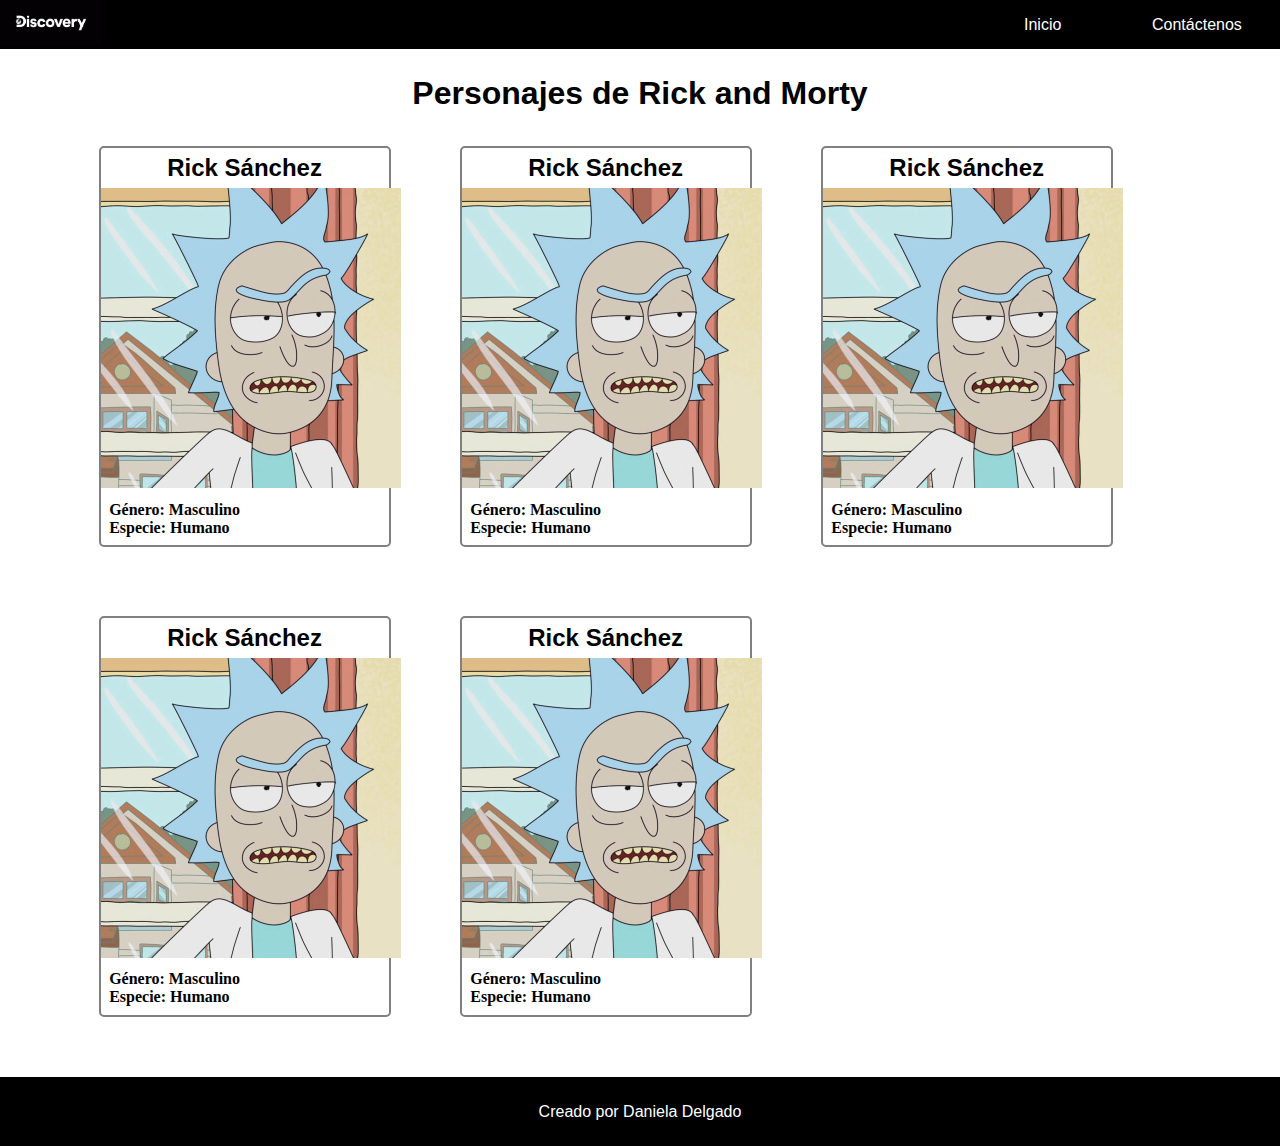
<file: index.html>
<!DOCTYPE html>
<html lang="en">
<head>
    <meta charset="UTF-8">
    <meta name="viewport" content="width=device-width, initial-scale=1.0">
    <title>Actividad 1</title>
    <link rel="stylesheet" type="text/css" href="./css/menu.css">
    <link rel="stylesheet" type="text/css" href="./css/estilos.css">

</head>
<body>
    <!--Inicia menú de la página-->
    <nav>
        <ul class="menu">
            <li class="logo">
                    <!--Imagen del logo-->
                    <img src="./img/logo.png" alt="">
                </a>
            </li>
            <li><a href="./index.html">Inicio</a></li>
            <li><a href="./contactenos.html">Contáctenos</a></li>
            <!--<li><a href="#">Materias</a></li>-->
        </ul>
    </nav>
    <!--Fin del menú de la página-->

    <!--Inicio Contenedor-->
    <div class="container">
        <header><h1>Personajes de Rick and Morty</h1></header>

        <section class="section-flex">
            
            <article class="character">
                <header><h2>Rick Sánchez</h2></header>
                <img src="./img/Rick.jpeg">
                <div class="info-character">
                    <p><b> Género: Masculino </b></p>
                    <p><b> Especie: Humano </b></p>
                </div>
            </article>

            <article class="character">
                <header><h2>Rick Sánchez</h2></header>
                <img src="./img/Rick.jpeg">
                <div class="info-character">
                    <p><b> Género: Masculino </b></p>
                    <p><b> Especie: Humano </b></p>
                </div>
            </article>

            <article class="character">
                <header><h2>Rick Sánchez</h2></header>
                <img src="./img/Rick.jpeg">
                <div class="info-character">
                    <p><b> Género: Masculino </b></p>
                    <p><b> Especie: Humano </b></p>
                </div>
            </article>

            <article class="character">
                <header><h2>Rick Sánchez</h2></header>
                <img src="./img/Rick.jpeg">
                <div class="info-character">
                    <p><b> Género: Masculino </b></p>
                    <p><b> Especie: Humano </b></p>
                </div>
            </article>

            <article class="character">
                <header><h2>Rick Sánchez</h2></header>
                <img src="./img/Rick.jpeg">
                <div class="info-character">
                    <p><b> Género: Masculino </b></p>
                    <p><b> Especie: Humano </b></p>
                </div>
            </article>

        </section>
    </div>
    <!--Fin Contenedor-->

    <footer>
        <p> Creado por Daniela Delgado</p>
    </footer>

    <script src="./js/javascript.js"></script>
</body>
</html>
</file>
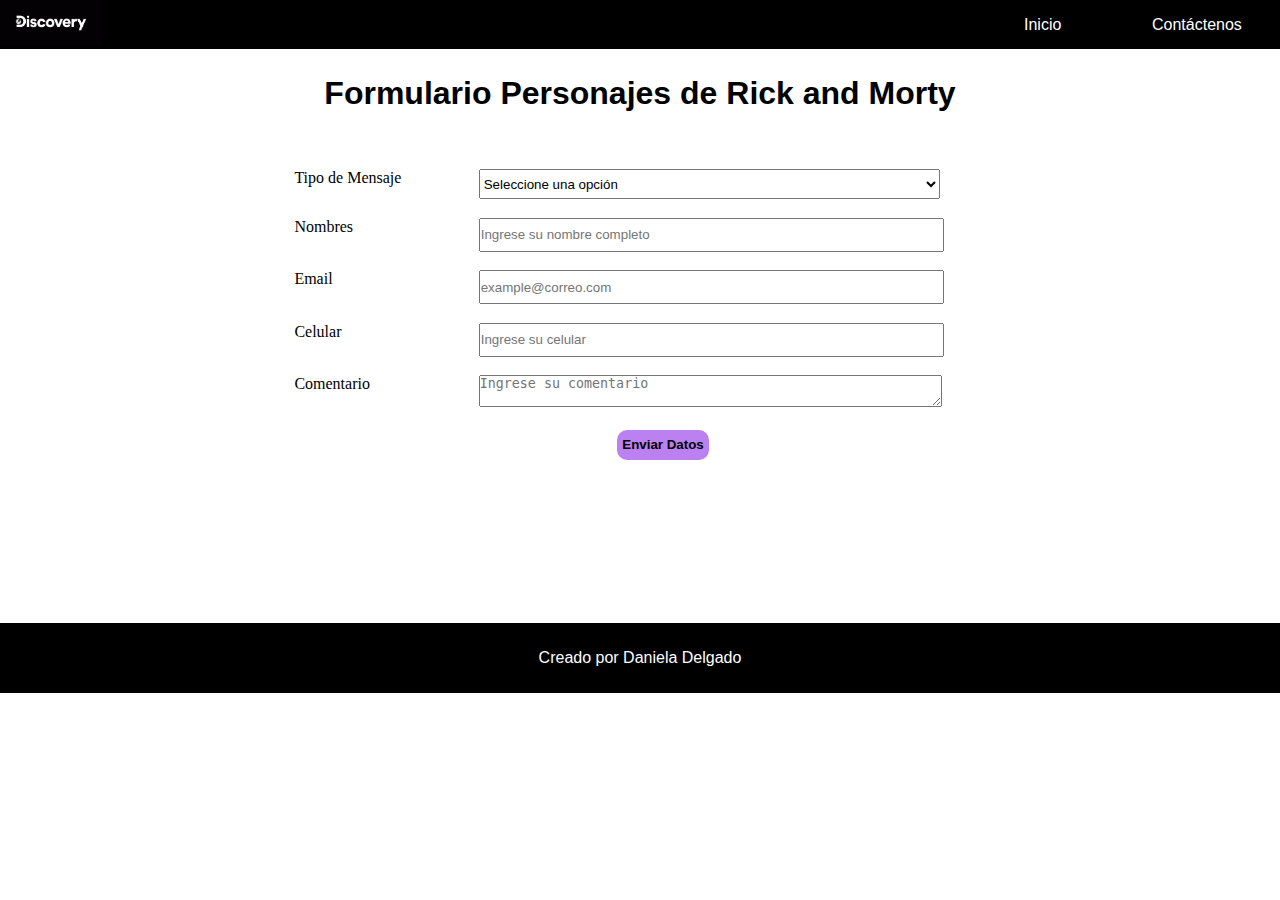
<file: contactenos.html>
<!DOCTYPE html>
<html lang="en">
<head>
    <meta charset="UTF-8">
    <meta name="viewport" content="width=device-width, initial-scale=1.0">
    <title>Contáctenos</title>
    <link rel="stylesheet" type="text/css" href="./css/menu.css">
    <link rel="stylesheet" type="text/css" href="./css/estilos.css">
</head>
<body>
    <!--Inicia menú de la página-->
    <nav>
        <ul class="menu">
            <li class="logo">
                    <!--Imagen del logo-->
                    <img src="./img/logo.png" alt="">
                </a>
            </li>
            <li><a href="./index.html">Inicio</a></li>
            <li><a href="./contactenos.html">Contáctenos</a></li>
            <!--<li><a href="#">Materias</a></li>-->
        </ul>
    </nav>
    <!--Fin del menú de la página-->

    <div class="container">
        <h1> Formulario Personajes de Rick and Morty</h1>

        <div>
            <form action="" method="post">
                <div class="section-flex">
                    <div class="element-form">
                        <div class="label">
                            <label for="type">Tipo de Mensaje</label>
                        </div>
                        <select name="type" id="type">
                            <option value="">Seleccione una opción</option>
                            <option value="Cotizacion">Cotización</option>
                            <option value="Saludo">Saludo</option>
                            <option value="Queja">Queja</option>
                        </select>
                    </div>

                    <div class="element-form">
                        <div class="label">
                            <label for="name">Nombres</label>
                        </div>
                        <input type="text" name="name" id="name" placeholder="Ingrese su nombre completo">
                    </div>

                    <div class="element-form">
                        <div class="label">
                            <label for="email">Email</label>
                        </div>
                        <input type="text" name="email" id="email" placeholder="example@correo.com">
                    </div>

                    <div class="element-form">
                        <div class="label">
                            <label for="phone">Celular</label>
                        </div>
                        <input type="text" name="phone" id="phone" placeholder="Ingrese su celular">
                    </div>

                    <div class="element-form">
                        <div class="label">
                            <label for="comment">Comentario</label>
                        </div>
                        <textarea name="comment" id="comment" cols="30" rows="10" placeholder="Ingrese su comentario"></textarea>
                    </div>

                    <div class="btn-div">
                        <button type="submit" onclick="validaciondatos()">Enviar Datos</button>
                    </div>
                </div>
            </form>
        </div>
    </div>


    <footer>
        <p> Creado por Daniela Delgado</p>
    </footer>

    <script src="./js/javascript.js"></script>
</body>
</html>
</file>
<file: css/menu.css>
nav {
    background-color: black;
    color: white;
}

.menu {
    display:flex;
    align-items: center;
}

.menu li {
    list-style: none;
    width: 10%;
}

.menu a {
    color: white;
    font-family:Verdana, Geneva, Tahoma, sans-serif;
    text-decoration: none;
}

.menu a:hover {
    background-color: white;
    color: black;
    border: 5px white solid;
    border-radius: 3px;
}

.logo {
    flex-grow: 3;
}

.logo img {
    width: 10%;
}
</file>
<file: css/estilos.css>
* {
    margin: 0px;
    padding: 0px;
}

h1, 
h2 {
    text-align: center;
    font-family:Verdana, Geneva, Tahoma, sans-serif;
}

.container {
    margin-left: 5%;
    margin-right: 5%;
    margin-top: 2%;
    margin-bottom: 2%;
}

.section-flex {
    display: flex;
    flex-wrap: wrap;
}

.character {
    width: 25%;
    margin: 3%;
    border: 2px grey solid;
    text-align: center;
    border-radius: 5px;
}

.info-character {
    text-align: justify;
    padding: 3%;
}

h2 {
    margin-bottom: 2%;
    margin-top: 2%;
}

footer {
    background-color: black;
    color: white;
    height: 80%;
    text-align: center;
    font-family: Verdana, Geneva, Tahoma, sans-serif;
}

footer p {
    padding: 2%;
}

/* CSS dell Formulario */

form {
    margin-left: 20%;
    margin-top: 5%;
    text-align: left;
    width: 80%;
}

.element-form {
    width: 100%;
    margin-bottom: 2%;
}

.label {
     width: 20%;
     float: left;
}

.element-form select,
input,
textarea {
    width: 50%;
    height: 30px;
}

.btn-div {
    text-align: center;
    width: 80%;
    margin-bottom: 15%;
}

.btn-div button {
    background-color: rgb(187, 129, 241);
    border: 5px rgb(187, 129, 241) solid;
    border-radius: 10px;
    height: 30px;
    color: black;
    font-weight: bold;
}
</file>
